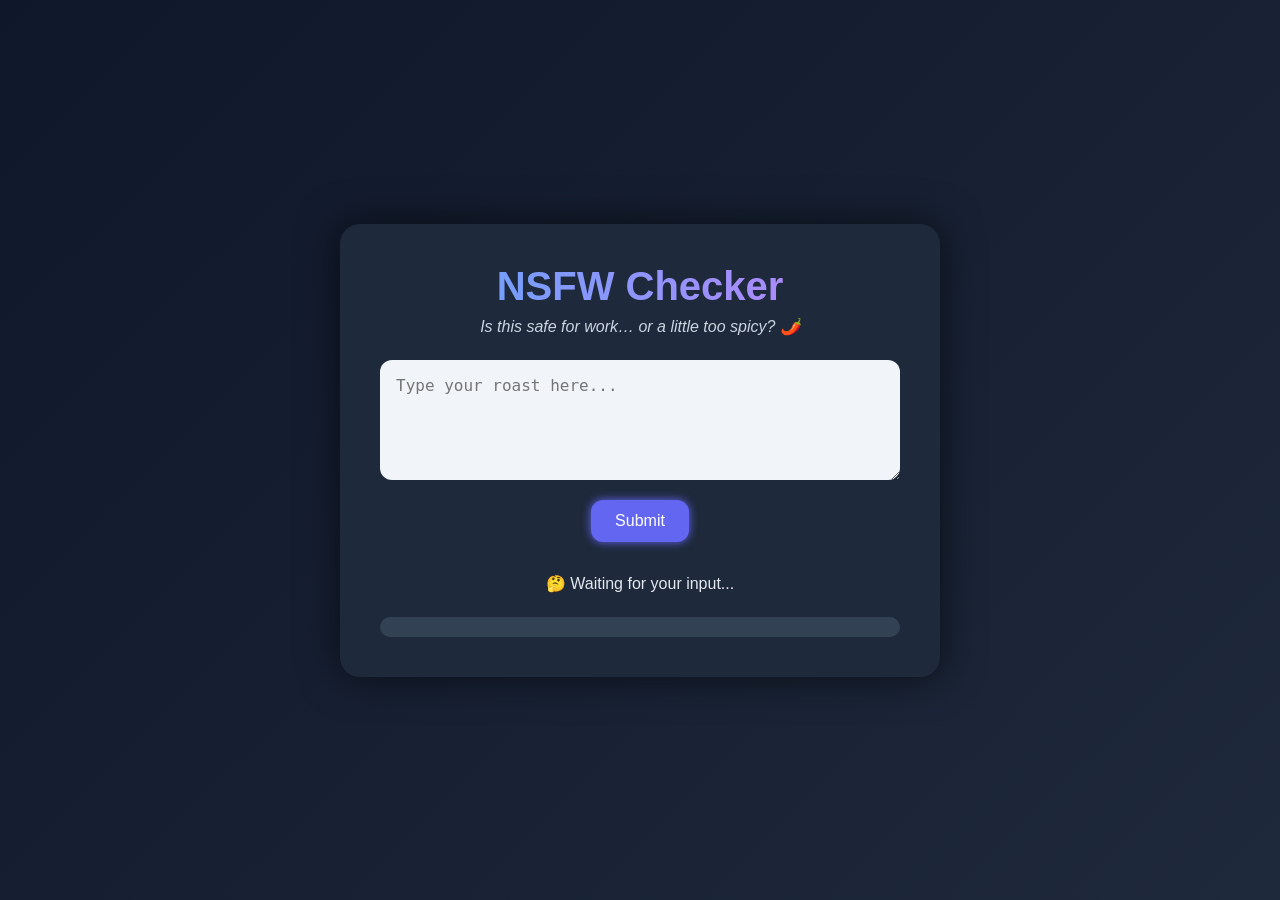
<file: index.html>
<!DOCTYPE html>
<html lang="en">
  <head>
    <meta charset="UTF-8" />
    <title>NSFW - Is this safe for work… or a little too spicy? 🌶️</title>
    <link rel="stylesheet" href="style.css" />
  </head>
  <body>
    <div class="container">
      <h1>NSFW Checker</h1>
      <p class="tagline">Is this safe for work… or a little too spicy? 🌶️</p>
      <textarea
        id="input"
        rows="4"
        placeholder="Type your roast here..."
      ></textarea
      ><br />
      <button onclick="checkToxicity()">Submit</button>
      <p id="result">🤔 Waiting for your input...</p>
      <div id="bar-container">
        <div id="toxicity-bar"></div>
      </div>
    </div>

    <!-- Load config -->
    <script src="config.js"></script>
    <script src="app.js"></script>
  </body>
</html>
</file>
<file: style.css>
/* Reset */
* {
  margin: 0;
  padding: 0;
  box-sizing: border-box;
}

/* Body background */
body {
  font-family: 'Segoe UI', sans-serif;
  background: linear-gradient(135deg, #0f172a, #1e293b);
  min-height: 100vh;
  display: flex;
  align-items: center;
  justify-content: center;
  color: #e2e8f0;
}

/* Container styling */
.container {
  background: #1e293b;
  border-radius: 20px;
  box-shadow: 0 0 40px rgba(0, 0, 0, 0.6);
  padding: 2.5rem;
  width: 100%;
  max-width: 600px;
  text-align: center;
  animation: fadeIn 1s ease-in-out;
}

/* Animated header */
h1 {
  font-size: 2.5rem;
  background: linear-gradient(90deg, #60a5fa, #c084fc);
  background-clip: text;
  -webkit-background-clip: text;
  -moz-background-clip: text;
  color: transparent;
  -webkit-text-fill-color: transparent;
  -moz-text-fill-color: transparent;
  margin-bottom: 0.5rem;
}

p.tagline {
  color: #cbd5e1;
  font-style: italic;
  margin-bottom: 1.5rem;
}

/* Input area */
textarea {
  width: 100%;
  height: 120px;
  padding: 1rem;
  border-radius: 12px;
  border: none;
  font-size: 1rem;
  resize: vertical;
  margin-bottom: 1rem;
  background-color: #f1f5f9;
  color: #1e293b;
}

/* Button with neon glow */
button {
  background-color: #6366f1;
  border: none;
  padding: 0.75rem 1.5rem;
  font-size: 1rem;
  border-radius: 12px;
  color: white;
  cursor: pointer;
  box-shadow: 0 0 10px #6366f1;
  transition: all 0.3s ease;
}
button:hover {
  background-color: #7c3aed;
  box-shadow: 0 0 20px #7c3aed;
}

/* Result formatting */
.result-heading {
  font-size: 1.3rem;
  font-weight: bold;
  margin-bottom: 8px;
}

.result-details {
  font-size: 1.1rem;
  line-height: 1.4;
  color: #cbd5e1;
}

#result {
  margin-top: 1.5rem;
  min-height: 2rem;
  transition: opacity 0.3s ease-in-out;
  text-align: center;
  padding: 0.5rem;
}

/* Score */
.score {
  margin-top: 1.2rem;
  font-size: 1rem;
  color: #94a3b8;
}

/* Toxicity bar */
#bar-container {
  width: 100%;
  background: #334155;
  height: 20px;
  border-radius: 10px;
  margin-top: 1rem;
  overflow: hidden;
}
#toxicity-bar {
  height: 100%;
  width: 0%;
  background: linear-gradient(to right, #22c55e, #facc15, #ef4444);
  transition: width 0.4s ease;
}

/* Fade in */
@keyframes fadeIn {
  from { opacity: 0; transform: translateY(20px); }
  to { opacity: 1; transform: translateY(0); }
}
</file>
<file: static/style.css>
/* Reset */
* {
  margin: 0;
  padding: 0;
  box-sizing: border-box;
}

/* Body background */
body {
  font-family: 'Segoe UI', sans-serif;
  background: linear-gradient(135deg, #0f172a, #1e293b);
  min-height: 100vh;
  display: flex;
  align-items: center;
  justify-content: center;
  color: #e2e8f0;
}

/* Container styling */
.container {
  background: #1e293b;
  border-radius: 20px;
  box-shadow: 0 0 40px rgba(0, 0, 0, 0.6);
  padding: 2.5rem;
  width: 100%;
  max-width: 600px;
  text-align: center;
  animation: fadeIn 1s ease-in-out;
}

/* Animated header */
h1 {
  font-size: 2.5rem;
  background: linear-gradient(90deg, #60a5fa, #c084fc);
  background-clip: text;
  -webkit-background-clip: text;
  -moz-background-clip: text;
  color: transparent;
  -webkit-text-fill-color: transparent;
  -moz-text-fill-color: transparent;
  margin-bottom: 0.5rem;
}

p.tagline {
  color: #cbd5e1;
  font-style: italic;
  margin-bottom: 1.5rem;
}

/* Input area */
textarea {
  width: 100%;
  height: 120px;
  padding: 1rem;
  border-radius: 12px;
  border: none;
  font-size: 1rem;
  resize: vertical;
  margin-bottom: 1rem;
  background-color: #f1f5f9;
  color: #1e293b;
}

/* Button with neon glow */
button {
  background-color: #6366f1;
  border: none;
  padding: 0.75rem 1.5rem;
  font-size: 1rem;
  border-radius: 12px;
  color: white;
  cursor: pointer;
  box-shadow: 0 0 10px #6366f1;
  transition: all 0.3s ease;
}
button:hover {
  background-color: #7c3aed;
  box-shadow: 0 0 20px #7c3aed;
}

/* Result formatting */
.result-heading {
  font-size: 1.3rem;
  font-weight: bold;
  margin-bottom: 8px;
}

.result-details {
  font-size: 1.1rem;
  line-height: 1.4;
  color: #cbd5e1;
}

#result {
  margin-top: 1.5rem;
  min-height: 2rem;
  transition: opacity 0.3s ease-in-out;
  text-align: center;
  padding: 0.5rem;
}

/* Score */
.score {
  margin-top: 1.2rem;
  font-size: 1rem;
  color: #94a3b8;
}

/* Toxicity bar */
#bar-container {
  width: 100%;
  background: #334155;
  height: 20px;
  border-radius: 10px;
  margin-top: 1rem;
  overflow: hidden;
}
#toxicity-bar {
  height: 100%;
  width: 0%;
  background: linear-gradient(to right, #22c55e, #facc15, #ef4444);
  transition: width 0.4s ease;
}

/* Fade in */
@keyframes fadeIn {
  from { opacity: 0; transform: translateY(20px); }
  to { opacity: 1; transform: translateY(0); }
}
</file>
